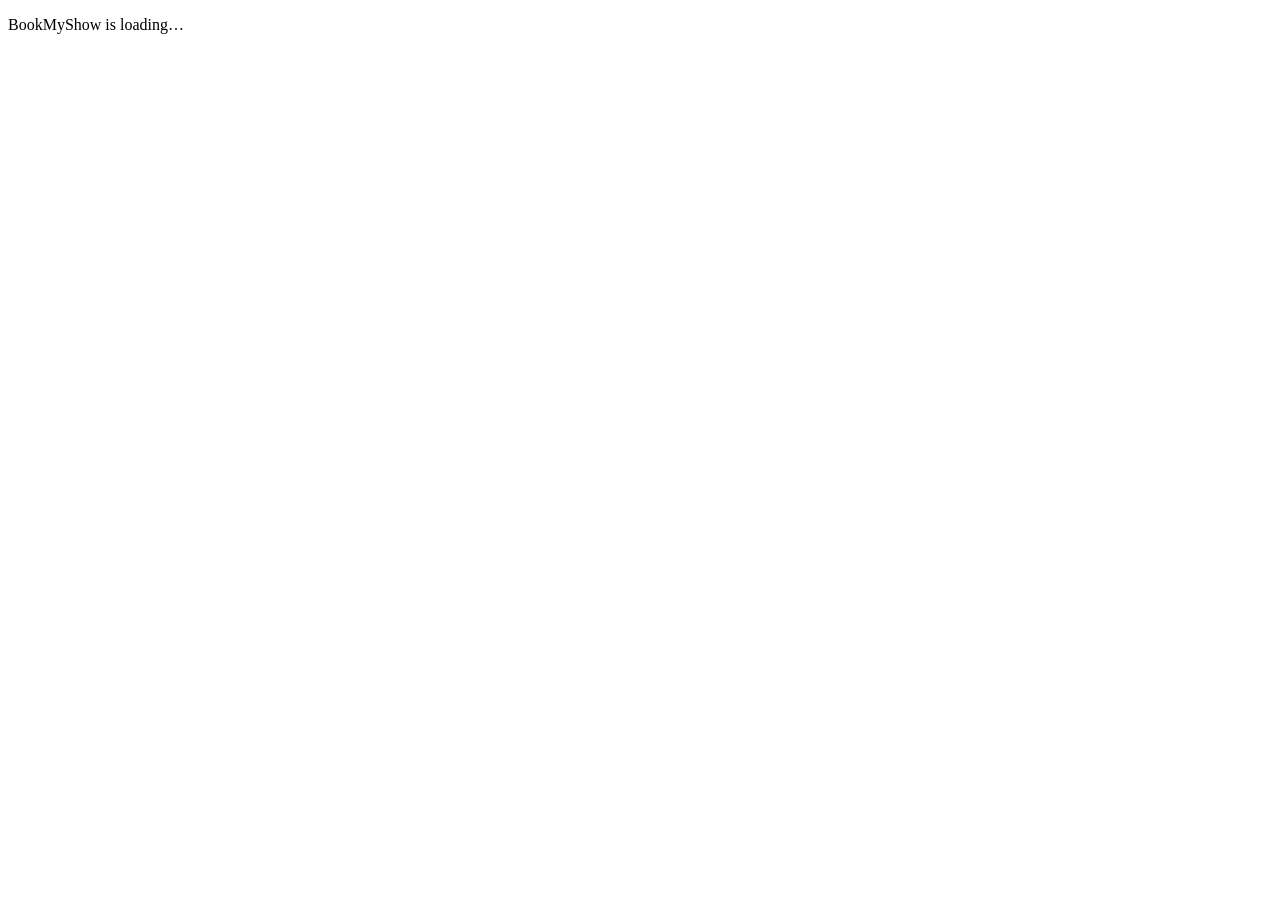
<file: NETLIFY_DEPLOY/index.html>
<!doctype html>
<html lang="en"><head><meta charset="utf-8"><meta name="viewport" content="width=device-width, initial-scale=1"><title>BookMyShow</title></head><body><p>BookMyShow is loading…</p></body></html>
</file>
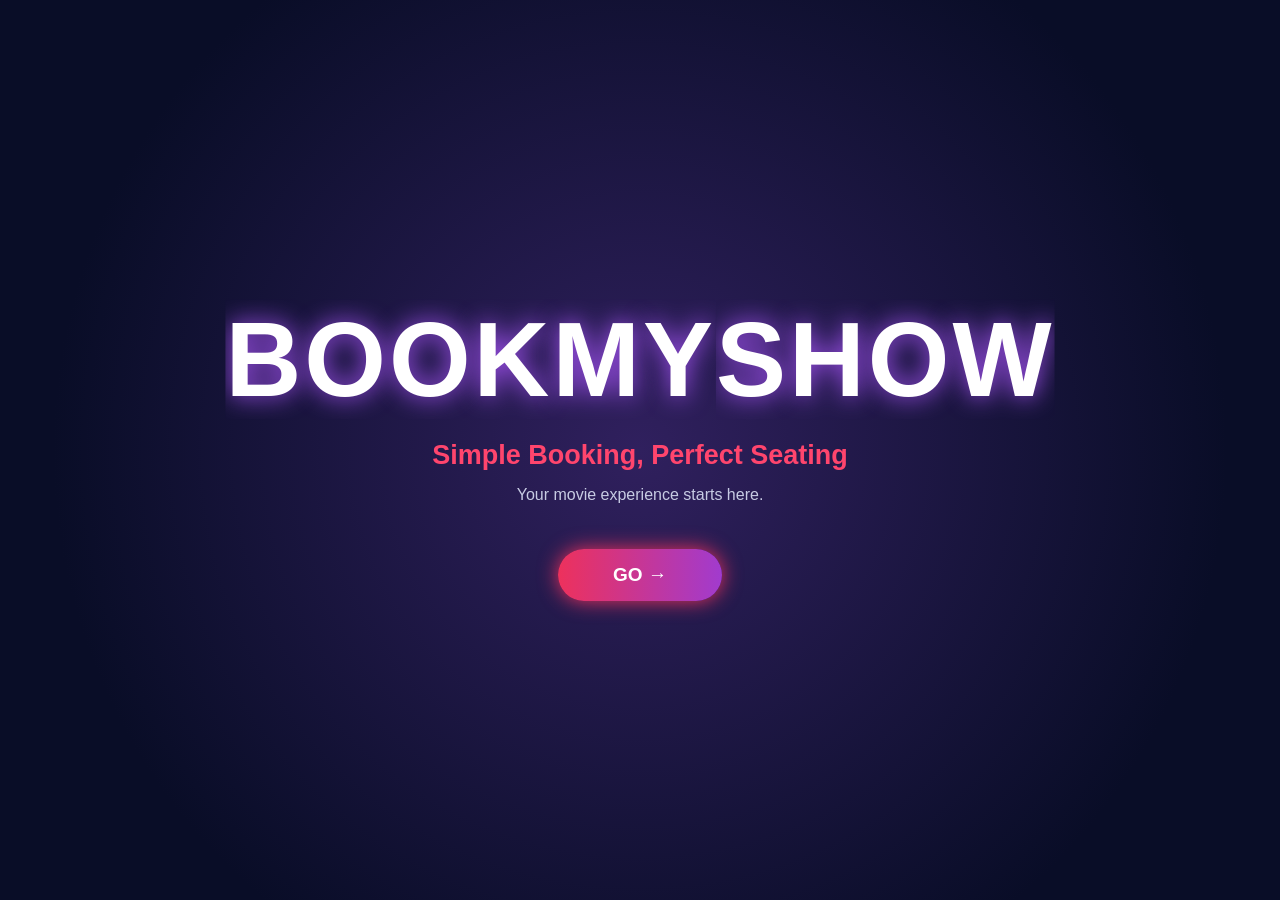
<file: movies/templates/movies/landing.html>
<!DOCTYPE html>
<html lang="en">
<head>
    <meta charset="UTF-8">
    <meta name="viewport" content="width=device-width, initial-scale=1.0">
    <title>BOOKMYSHOW| Welcome</title>

    <style>
        * {
            margin: 0;
            padding: 0;
            box-sizing: border-box;
        }

        body {
            min-height: 100vh;
            background: radial-gradient(circle at center, #30205e, #090d27 75%);
            color: white;
            font-family: Arial, sans-serif;
            overflow: hidden;
        }

        .welcome {
            height: 100vh;
            display: flex;
            flex-direction: column;
            justify-content: center;
            align-items: center;
            text-align: center;
            position: relative;
            z-index: 2;
        }

        .logo {
            display: flex;
            justify-content: center;
            align-items: center;
            font-size: clamp(55px, 10vw, 105px);
            font-weight: bold;
            letter-spacing: 3px;
            text-shadow: 0 0 25px #a855f7;
        }

        .logo span {
            display: inline-block;
            transition: transform 1.3s cubic-bezier(.77, 0, .18, 1),
                        opacity 1s ease;
        }

        .left-part {
            clip-path: inset(0 0 0 0);
        }

        .right-part {
            clip-path: inset(0 0 0 0);
        }

        .tagline {
            margin-top: 20px;
            font-size: clamp(18px, 3vw, 27px);
            color: #ff456d;
            font-weight: bold;
            transition: opacity 0.5s ease;
        }

        .description {
            margin-top: 15px;
            color: #c7cbe3;
            font-size: 16px;
            transition: opacity 0.5s ease;
        }

        .go-btn {
            margin-top: 45px;
            padding: 15px 55px;
            border-radius: 35px;
            background: linear-gradient(90deg, #ed315c, #a13bce);
            color: white;
            text-decoration: none;
            font-size: 19px;
            font-weight: bold;
            border: none;
            cursor: pointer;
            box-shadow: 0 0 20px #ed315c;
            transition: transform 0.3s, opacity 0.5s;
        }

        .go-btn:hover {
            transform: scale(1.12);
            box-shadow: 0 0 35px #ed315c;
        }

        .welcome.opening .left-part {
            transform: translateX(-110vw);
            opacity: 0;
        }

        .welcome.opening .right-part {
            transform: translateX(110vw);
            opacity: 0;
        }

        .welcome.opening .tagline,
        .welcome.opening .description,
        .welcome.opening .go-btn {
            opacity: 0;
        }

        .welcome.opening .logo {
            text-shadow: none;
        }

        .fade-screen {
            position: fixed;
            inset: 0;
            background: #090d27;
            z-index: 5;
            opacity: 0;
            pointer-events: none;
            transition: opacity 0.8s ease;
        }

        .fade-screen.active {
            opacity: 1;
        }

        @media (max-width: 600px) {
            .logo {
                letter-spacing: 0;
            }
        }
    </style>
</head>

<body>

    <div class="welcome" id="welcome">

        <h1 class="logo">
            <span class="left-part">BOOKMY</span><span class="right-part">SHOW</span>
        </h1>
   
        <div class="tagline">
            Simple Booking, Perfect Seating
        </div>

        <p class="description">
            Your movie experience starts here.
        </p>

        <button class="go-btn" id="goButton">
            GO →
        </button>

    </div>

    <div class="fade-screen" id="fadeScreen"></div>

    <script>
        const goButton = document.getElementById("goButton");
        const welcome = document.getElementById("welcome");
        const fadeScreen = document.getElementById("fadeScreen");

        goButton.addEventListener("click", function () {
            goButton.disabled = true;

            welcome.classList.add("opening");

            setTimeout(function () {
                fadeScreen.classList.add("active");
            }, 650);

            setTimeout(function () {
                window.location.href = "{% url 'home' %}";
            }, 1500);
        });
    </script>

</body>
</html>
</file>
